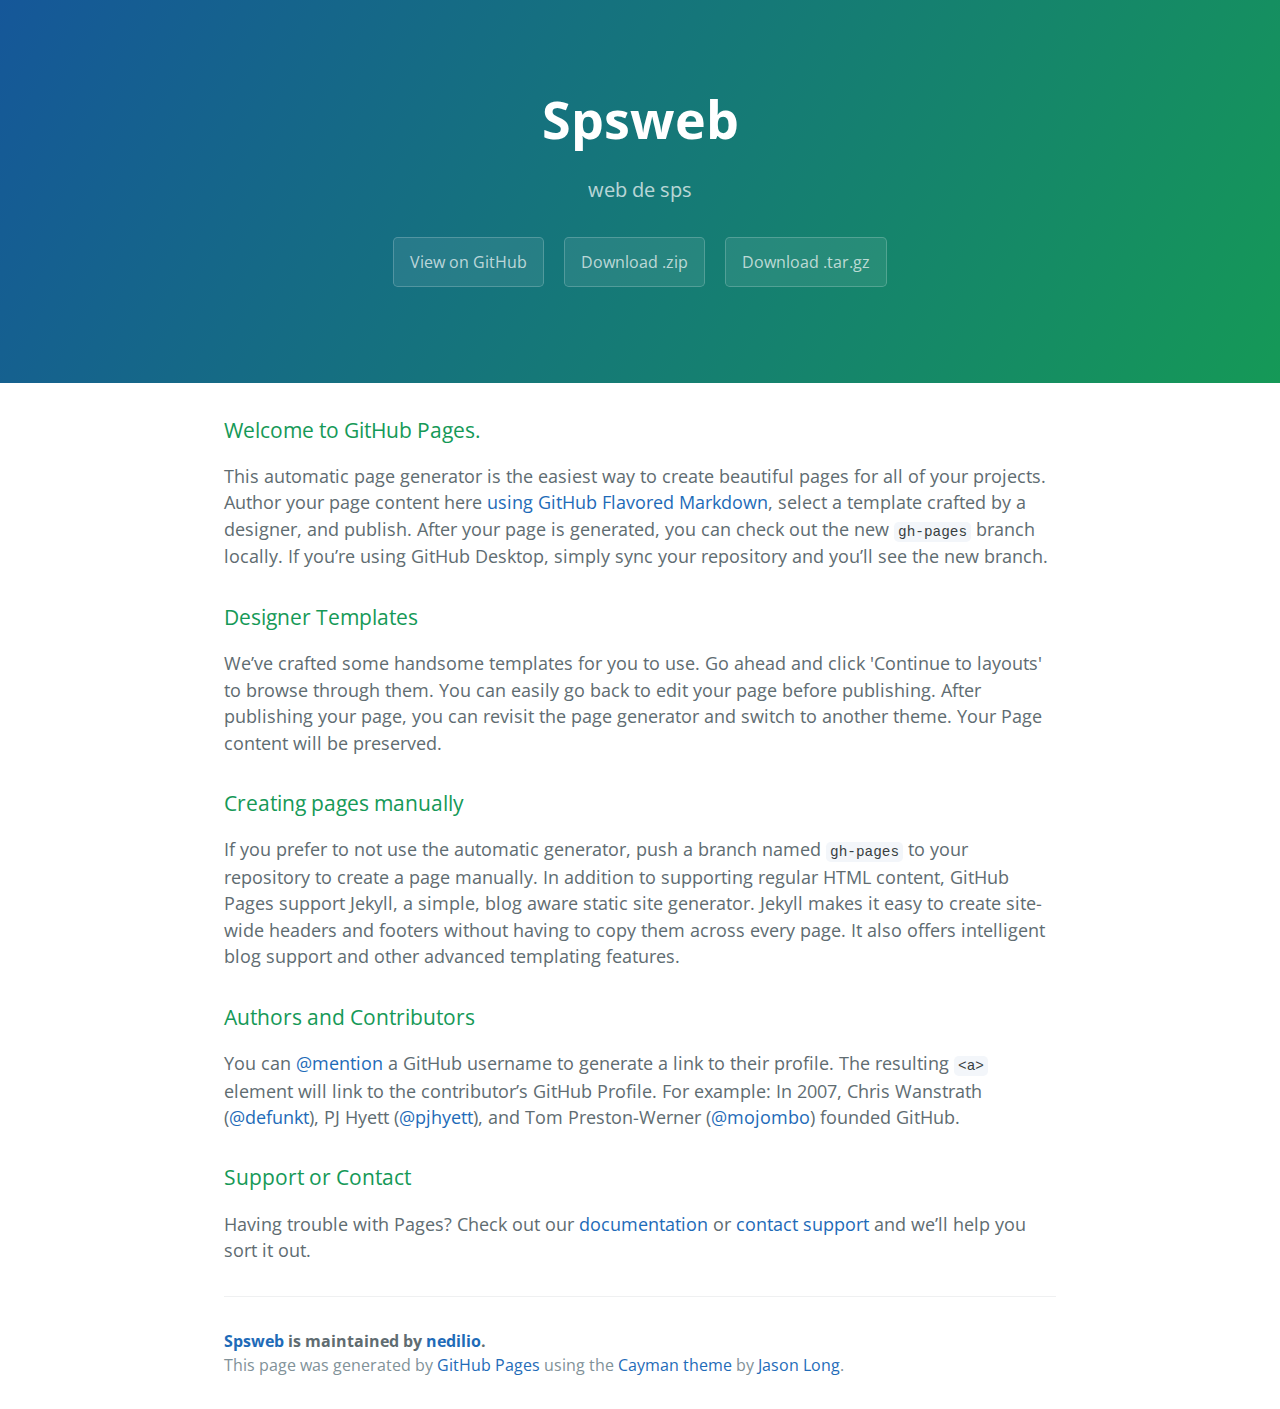
<file: index.html>
<!DOCTYPE html>
<html lang="en-us">
  <head>
    <meta charset="UTF-8">
    <title>Spsweb by nedilio</title>
    <meta name="viewport" content="width=device-width, initial-scale=1">
    <link rel="stylesheet" type="text/css" href="stylesheets/normalize.css" media="screen">
    <link href='https://fonts.googleapis.com/css?family=Open+Sans:400,700' rel='stylesheet' type='text/css'>
    <link rel="stylesheet" type="text/css" href="stylesheets/stylesheet.css" media="screen">
    <link rel="stylesheet" type="text/css" href="stylesheets/github-light.css" media="screen">
  </head>
  <body>
    <section class="page-header">
      <h1 class="project-name">Spsweb</h1>
      <h2 class="project-tagline">web de sps</h2>
      <a href="https://github.com/nedilio/spsweb" class="btn">View on GitHub</a>
      <a href="https://github.com/nedilio/spsweb/zipball/master" class="btn">Download .zip</a>
      <a href="https://github.com/nedilio/spsweb/tarball/master" class="btn">Download .tar.gz</a>
    </section>

    <section class="main-content">
      <h3>
<a id="welcome-to-github-pages" class="anchor" href="#welcome-to-github-pages" aria-hidden="true"><span aria-hidden="true" class="octicon octicon-link"></span></a>Welcome to GitHub Pages.</h3>

<p>This automatic page generator is the easiest way to create beautiful pages for all of your projects. Author your page content here <a href="https://guides.github.com/features/mastering-markdown/">using GitHub Flavored Markdown</a>, select a template crafted by a designer, and publish. After your page is generated, you can check out the new <code>gh-pages</code> branch locally. If you’re using GitHub Desktop, simply sync your repository and you’ll see the new branch.</p>

<h3>
<a id="designer-templates" class="anchor" href="#designer-templates" aria-hidden="true"><span aria-hidden="true" class="octicon octicon-link"></span></a>Designer Templates</h3>

<p>We’ve crafted some handsome templates for you to use. Go ahead and click 'Continue to layouts' to browse through them. You can easily go back to edit your page before publishing. After publishing your page, you can revisit the page generator and switch to another theme. Your Page content will be preserved.</p>

<h3>
<a id="creating-pages-manually" class="anchor" href="#creating-pages-manually" aria-hidden="true"><span aria-hidden="true" class="octicon octicon-link"></span></a>Creating pages manually</h3>

<p>If you prefer to not use the automatic generator, push a branch named <code>gh-pages</code> to your repository to create a page manually. In addition to supporting regular HTML content, GitHub Pages support Jekyll, a simple, blog aware static site generator. Jekyll makes it easy to create site-wide headers and footers without having to copy them across every page. It also offers intelligent blog support and other advanced templating features.</p>

<h3>
<a id="authors-and-contributors" class="anchor" href="#authors-and-contributors" aria-hidden="true"><span aria-hidden="true" class="octicon octicon-link"></span></a>Authors and Contributors</h3>

<p>You can <a href="https://help.github.com/articles/basic-writing-and-formatting-syntax/#mentioning-users-and-teams" class="user-mention">@mention</a> a GitHub username to generate a link to their profile. The resulting <code>&lt;a&gt;</code> element will link to the contributor’s GitHub Profile. For example: In 2007, Chris Wanstrath (<a href="https://github.com/defunkt" class="user-mention">@defunkt</a>), PJ Hyett (<a href="https://github.com/pjhyett" class="user-mention">@pjhyett</a>), and Tom Preston-Werner (<a href="https://github.com/mojombo" class="user-mention">@mojombo</a>) founded GitHub.</p>

<h3>
<a id="support-or-contact" class="anchor" href="#support-or-contact" aria-hidden="true"><span aria-hidden="true" class="octicon octicon-link"></span></a>Support or Contact</h3>

<p>Having trouble with Pages? Check out our <a href="https://help.github.com/pages">documentation</a> or <a href="https://github.com/contact">contact support</a> and we’ll help you sort it out.</p>

      <footer class="site-footer">
        <span class="site-footer-owner"><a href="https://github.com/nedilio/spsweb">Spsweb</a> is maintained by <a href="https://github.com/nedilio">nedilio</a>.</span>

        <span class="site-footer-credits">This page was generated by <a href="https://pages.github.com">GitHub Pages</a> using the <a href="https://github.com/jasonlong/cayman-theme">Cayman theme</a> by <a href="https://twitter.com/jasonlong">Jason Long</a>.</span>
      </footer>

    </section>

  
  </body>
</html>
</file>
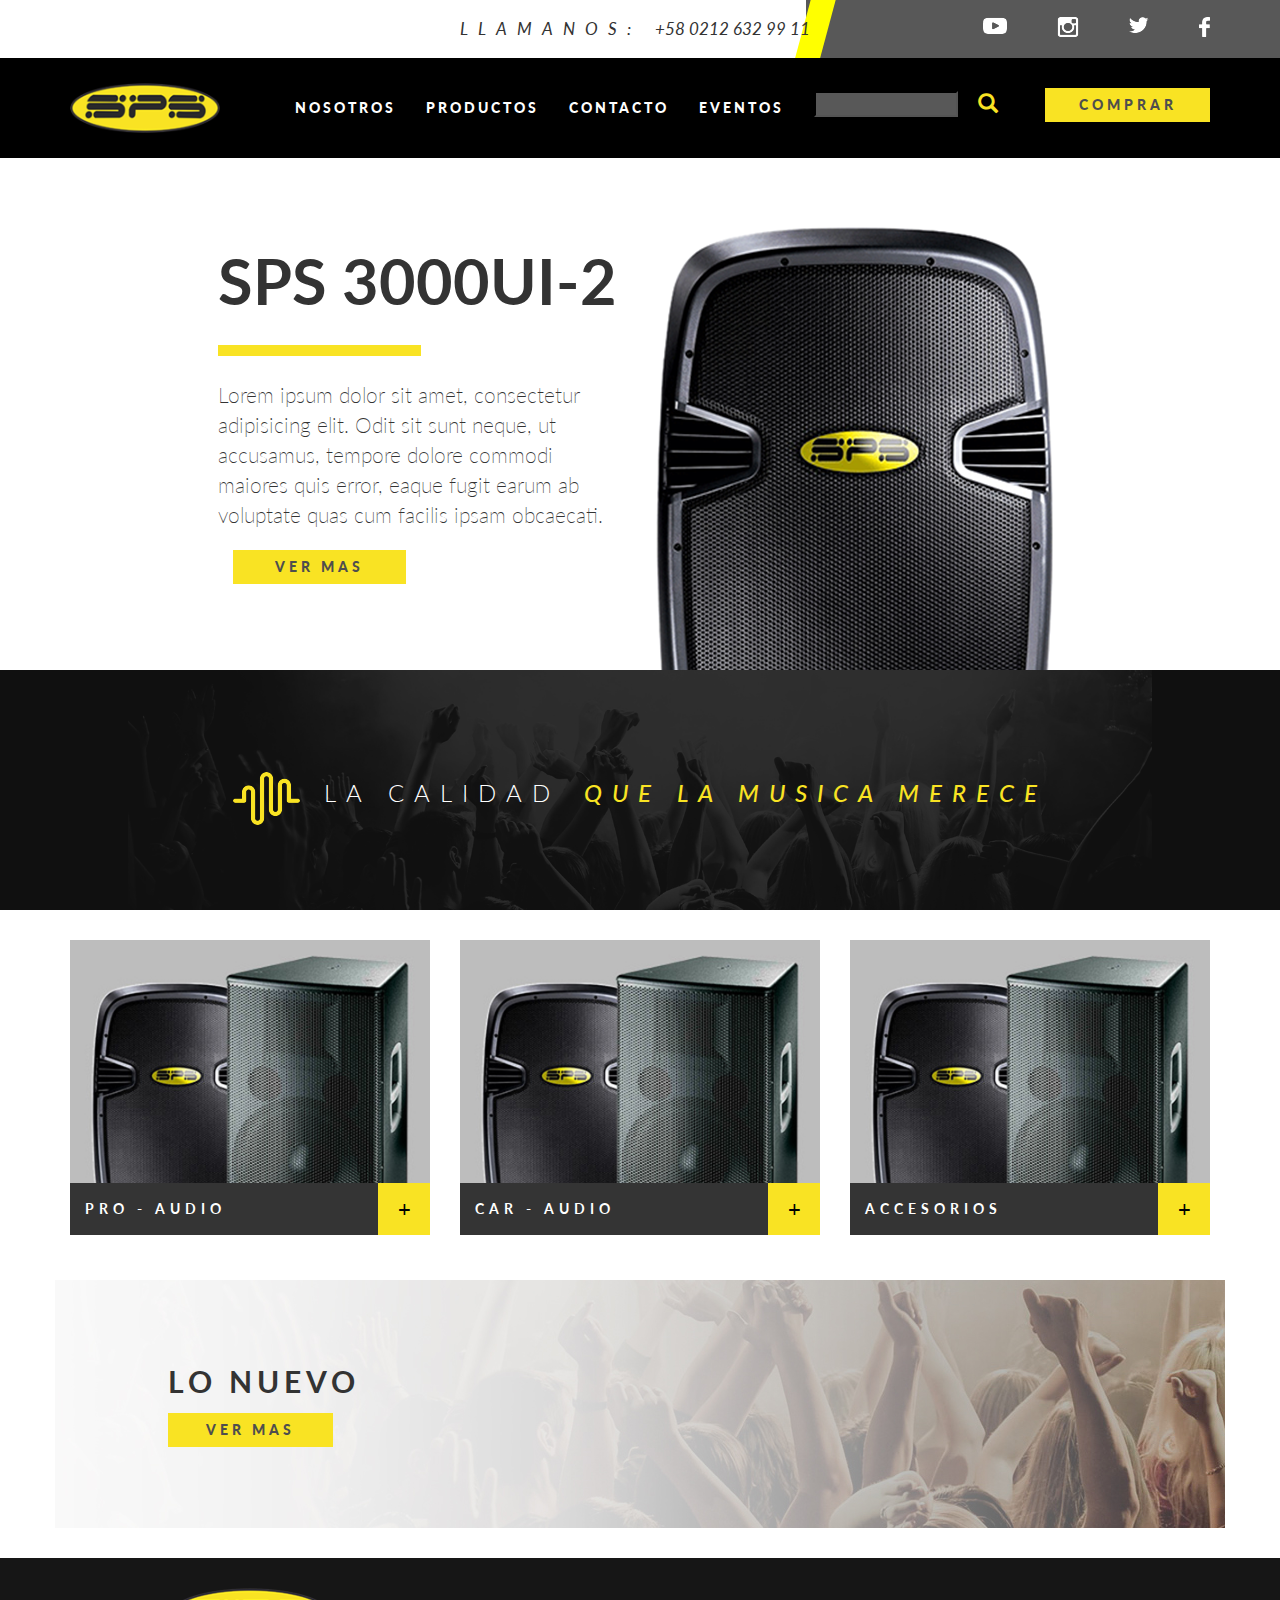
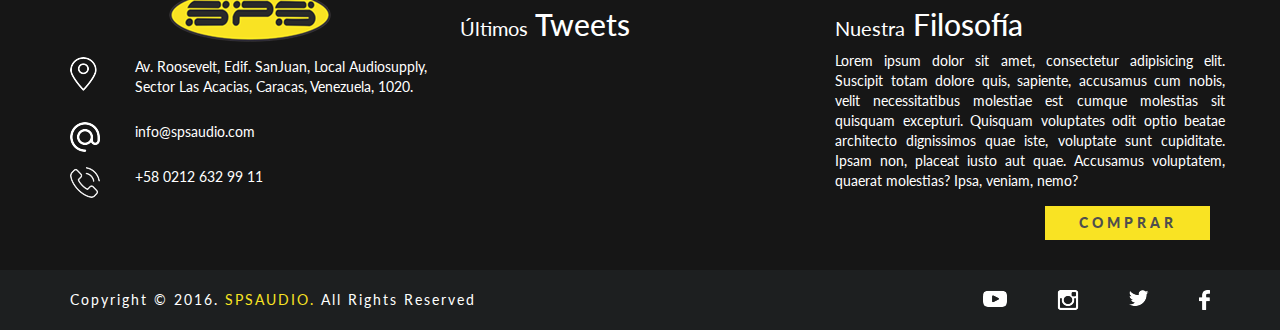
<file: sps/index.html>
<!DOCTYPE html>
<html lang="en">
<head>
	<meta charset="UTF-8">
	<meta http-equiv="X-UA-Compatible" content="IE=edge">
    <meta name="viewport" content="width=device-width, initial-scale=1">
	<title>SPS</title>
	<link href="css/bootstrap.min.css" rel="stylesheet">
	<link rel="stylesheet" href="css/style.css">
</head>
<body>
	<header class="headersocial">
		<div class="gray-aux"></div>
		<div class="container">
			<div class="row">
				<div class="col-sm-8 pull-right">
					<span class="llamanos">LLAMANOS: </span><span>+58 0212 632 99 11 </span>
					<a href="#"><img class="social-logo pull-right" src="images/facebook.png" alt="facebook-logo"></a>
					<a href="#"><img class="social-logo pull-right" src="images/twitter.png" alt="twitter-logo"></a>
					<a href="#"><img class="social-logo pull-right" src="images/instagram.png" alt="instagram-logo"></a>
					<a href="#"><img class="social-logo pull-right" src="images/youtube.png" alt="youtube-logo"></a>
				</div>
		</div>
		</div>
		
	</header>
	<nav class="navbar navbar-default menunav">
	  <div class="container">
	  <div class="row">
	  <div class="col-sm-2">
	  		    <div class="navbar-header">
	      <button type="button" class="navbar-toggle collapsed" data-toggle="collapse" data-target="#bs-example-navbar-collapse-1" aria-expanded="false">
	        <span class="sr-only">Toggle navigation</span>
	        <span class="icon-bar"></span>
	        <span class="icon-bar"></span>
	        <span class="icon-bar"></span>
	      </button>
	      <a class="navbar-brand logotipo" href="#"><img src="images/logo.png" alt="Logo-SPS" class="img-responsive"></a>
	    </div>
	  </div>
	  	 <!-- Brand and toggle get grouped for better mobile display -->
	  <div class="col-sm-8">
	  	<div class="collapse navbar-collapse" id="bs-example-navbar-collapse-1">
	      <ul class="nav navbar-nav">
	        <li><a href="#">Nosotros <span class="sr-only">(current)</span></a></li>
	        <li><a href="#">Productos</a></li>
	        <li><a href="#">Contacto</a></li>
	        <li><a href="#">Eventos</a></li>
	      </ul>
	      <form class="navbar-form navbar-left hidden-md" role="search">
	        <div class="form-group">
	          <input type="text" class="colorform" placeholder="">
	        </div>
	      </form>
	      <span class="glyphicon glyphicon-search lupa hidden-md" aria-hidden="true"></span>
	  	</div>
	  </div>

	  <div class="col-sm-2 hidden-xs">
	      	<button type="submit" class="btn btn-block btn-amarillo">Comprar</button>
	  </div>

	    <!-- Collect the nav links, forms, and other content for toggling -->

	   
	        

	    </div><!-- /.navbar-collapse -->
	  </div><!-- /.container -->
	</nav>	
	
	<section class="container">
		<div class="jumbotron">
			<div class="row">
					<div class="col-sm-5 col-sm-offset-1">
						<h1 class="text-uppercase"><strong>sps 3000ui-2</strong></h1>
						<hr>
						<p>Lorem ipsum dolor sit amet, consectetur adipisicing elit. Odit sit sunt neque, ut accusamus, tempore dolore commodi maiores quis error, eaque fugit earum ab voluptate quas cum facilis ipsam obcaecati.</p>
						<div class="col-sm-6">
							<button type="submit" class="btn btn-amarillo btn-block">ver mas</button>
						</div>
					</div>
					<div class="col-sm-5">
					<img src="images/corneta.png" alt="celular" class="img-responsive"></div>
			</div>
		</div>
	</section>

	<section class="calidad">
		<div class="container text-center centracalidad">
			<img class="imagencalidad" src="images/waves.png" alt="waves">
			<h3 class="text-uppercase textocalidad">la calidad</h3>
			<h3 class="text-uppercase textoamarillo">que la musica merece</h3>
		</div>
	</section>

	<section class="container productos">
		<div class="row">
				<div class="col-sm-4">
					<a href="#">
					<div class="producto-tile">
						<img src="images/producto.jpg" alt="" class="img-responsive">
						<span>pro - audio</span>
						<div class="cuadromas text-center">+</div>
					</div>
				</a>
				</div>
				<div class="col-sm-4">
					<a href="#">
					<div class="producto-tile">
						<img src="images/producto.jpg" alt="" class="img-responsive">
						<span>car - audio</span>
						<div class="cuadromas text-center">+</div>
					</div>
				</a>
				</div>
				<div class="col-sm-4">
					<a href="#">
					<div class="producto-tile">
						<img src="images/producto.jpg" alt="" class="img-responsive">
						<span>accesorios</span>
						<div class="cuadromas text-center">+</div>
					</div>
				</a>
				</div>
		</div>
	</section>
	<section class="container lonuevo">
		<div class="row">
			<div class="col-sm-3 col-sm-offset-1">
				<h2 class="text-uppercase lonuevotext"><strong>lo nuevo</strong></h2>
			</div>
		</div>
		<div class="row">
			<div class="col-sm-2 col-sm-offset-1">
				<button class="btn btn-amarillo btn-block text-uppercase">ver mas</button>
			</div>
		</div>
	</section>

	<footer class="footersocial">
		<div class="container">
			<div class="row">
				<div class="col-sm-4">
					<div class="row text-center">
						<img class="" src="images/logo.png" alt="logosps" class="img-responsive">
					</div>
					<div class="row direccion">
						<div class="col-sm-2">
						 	<img src="images/location.png" alt="location">
						 </div> 
						 <div class="col-sm-10">
						 	<p>Av. Roosevelt, Edif. SanJuan, Local
						 	
						 	Audiosupply, Sector Las Acacias,
						 	
						 	Caracas, Venezuela, 1020.</p>
						 </div>
					</div>
					<div class="row direccion">
						<div class="col-sm-2">
						 	<img src="images/arroba.png" alt="location">
						 </div> 
						 <div class="col-sm-10">
						 	<p>info@spsaudio.com</p>
						 </div>
					</div>
					<div class="row direccion">
						<div class="col-sm-2">
						 	<img src="images/phone.png" alt="location">
						 </div> 
						 <div class="col-sm-10">
						 	<p>+58 0212 632 99 11</p>
						 </div>
					</div>
				</div>
				<div class="col-sm-4"><h2><small>Últimos</small> Tweets</h2></div>
				<div class="col-sm-4">
					<div class="row">
						<h2><small>Nuestra</small> Filosofía</h2>
					</div>
					<div class="row">
						<p class="text-justify">Lorem ipsum dolor sit amet, consectetur adipisicing elit. Suscipit totam dolore quis, sapiente, accusamus cum nobis, velit necessitatibus molestiae est cumque molestias sit quisquam excepturi. Quisquam voluptates odit optio beatae architecto dignissimos quae iste, voluptate sunt cupiditate. Ipsam non, placeat iusto aut quae. Accusamus voluptatem, quaerat molestias? Ipsa, veniam, nemo?</p>
					</div>
					<div class="row">
						<div class="col-sm-6 col-sm-offset-6">
							<button class="btn btn-amarillo btn-block">comprar</button>
						</div>
					</div>
				</div>
			</div>
		</div>
	</footer>
	<footer class="footerbajo">
		<div class="container">
		<span>
			Copyright &copy 2016. <span class="amarillo">SPSAUDIO.</span> All Rights Reserved
		</span>
			<a href="#"><img class="social-logo pull-right" src="images/facebook.png" alt="facebook-logo"></a>
			<a href="#"><img class="social-logo pull-right" src="images/twitter.png" alt="twitter-logo"></a>
			<a href="#"><img class="social-logo pull-right" src="images/instagram.png" alt="instagram-logo"></a>
			<a href="#"><img class="social-logo pull-right" src="images/youtube.png" alt="youtube-logo"></a>
		</div>
	</footer>

	<!-- jQuery (necessary for Bootstrap's JavaScript plugins) -->
    <script src="https://ajax.googleapis.com/ajax/libs/jquery/1.11.3/jquery.min.js"></script>
    <!-- Include all compiled plugins (below), or include individual files as needed -->
    <script src="js/bootstrap.min.js"></script>
</body>
</html>
</file>
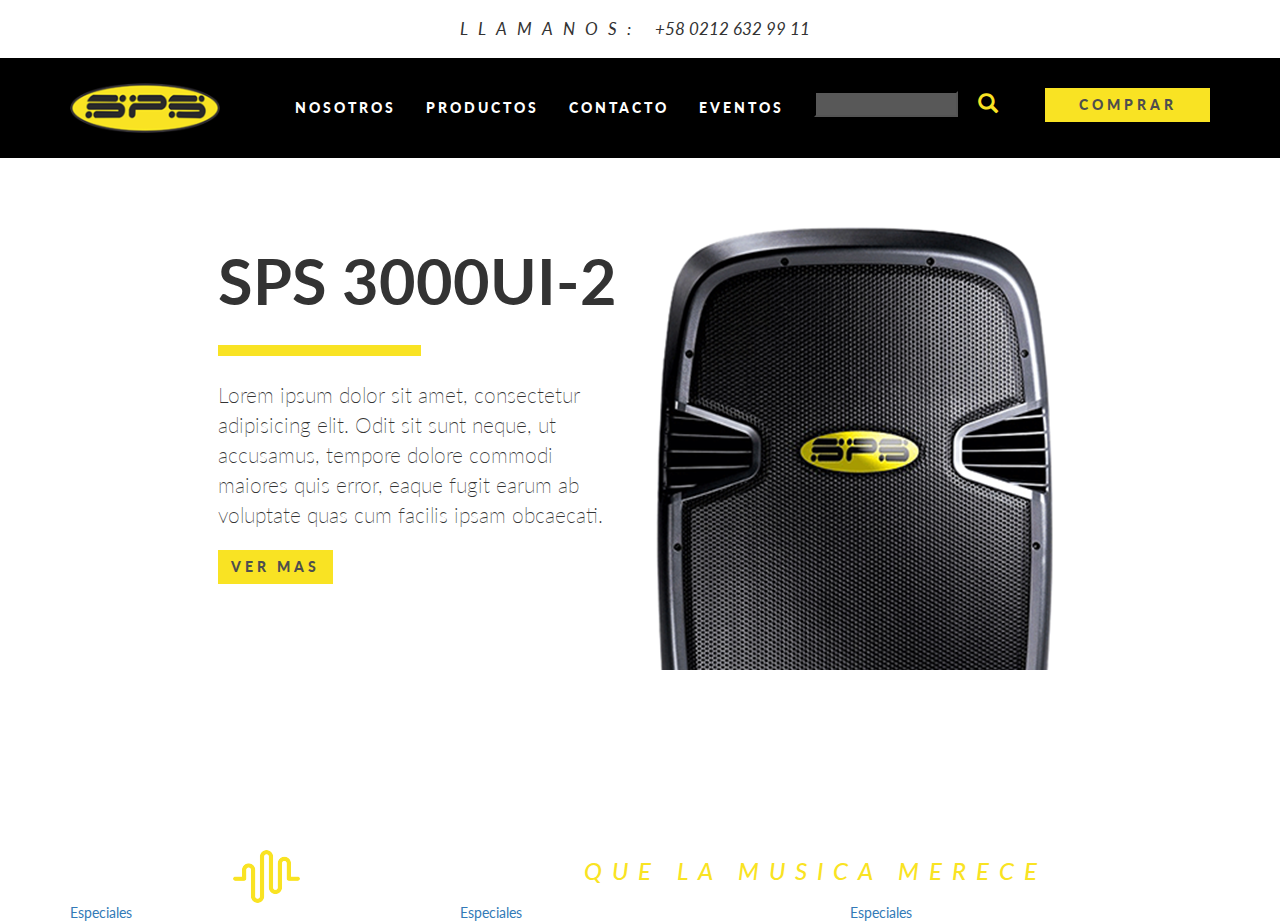
<file: sps/index2.html>
<!DOCTYPE html>
<html lang="en">
<head>
	<meta charset="UTF-8">
	<meta http-equiv="X-UA-Compatible" content="IE=edge">
    <meta name="viewport" content="width=device-width, initial-scale=1">
	<title>SPS</title>
	<link href="css/bootstrap.min.css" rel="stylesheet">
	<link rel="stylesheet" href="css/style.css">
</head>
<body>
	<header class="headersocial">
		<div class="container">
			<div class="row">
				<div class="col-sm-8 pull-right">
					<span class="llamanos">LLAMANOS: </span><span>+58 0212 632 99 11 </span>
					
					<img class="social-logo pull-right" src="images/facebook.png" alt="facebook-logo">
					<img class="social-logo pull-right" src="images/twitter.png" alt="twitter-logo">
					<img class="social-logo pull-right" src="images/instagram.png" alt="instagram-logo">
					<img class="social-logo pull-right" src="images/youtube.png" alt="youtube-logo">
				</div>
		</div>
		</div>
		
	</header>
	<nav class="navbar navbar-default menunav">
	  <div class="container">
	  <div class="row">
	  <div class="col-sm-2">
	  		    <div class="navbar-header">
	      <button type="button" class="navbar-toggle collapsed" data-toggle="collapse" data-target="#bs-example-navbar-collapse-1" aria-expanded="false">
	        <span class="sr-only">Toggle navigation</span>
	        <span class="icon-bar"></span>
	        <span class="icon-bar"></span>
	        <span class="icon-bar"></span>
	      </button>
	      <a class="navbar-brand logotipo" href="#"><img src="images/logo.png" alt="Logo-SPS" class="img-responsive"></a>
	    </div>
	  </div>
	  	 <!-- Brand and toggle get grouped for better mobile display -->
	  <div class="col-sm-8">
	  	<div class="collapse navbar-collapse" id="bs-example-navbar-collapse-1">
	      <ul class="nav navbar-nav">
	        <li><a href="#">Nosotros <span class="sr-only">(current)</span></a></li>
	        <li><a href="#">Productos</a></li>
	        <li><a href="#">Contacto</a></li>
	        <li><a href="#">Eventos</a></li>
	      </ul>
	      <form class="navbar-form navbar-left hidden-md" role="search">
	        <div class="form-group">
	          <input type="text" class="colorform" placeholder="">
	        </div>
	      </form>
	      <span class="glyphicon glyphicon-search lupa hidden-md" aria-hidden="true"></span>
	  	</div>
	  </div>

	  <div class="col-sm-2 hidden-xs">
	      	<button type="submit" class="btn btn-block btn-amarillo">Comprar</button>
	  </div>

	    <!-- Collect the nav links, forms, and other content for toggling -->

	   
	        

	    </div><!-- /.navbar-collapse -->
	  </div><!-- /.container -->
	</nav>	
	
	<section class="container">
		<div class="jumbotron">
			<div class="row">
				<div class="col-sm-1"></div>
					<div class="col-sm-5">
						<h1 class="text-uppercase"><strong>sps 3000ui-2</strong></h1>
						<hr>
						<p>Lorem ipsum dolor sit amet, consectetur adipisicing elit. Odit sit sunt neque, ut accusamus, tempore dolore commodi maiores quis error, eaque fugit earum ab voluptate quas cum facilis ipsam obcaecati.</p>
						<button type="submit" class="btn btn-amarillo">ver mas</button>
					</div>
					<div class="col-sm-5">
					<img src="images/corneta.png" alt="celular" class="img-responsive"></div>
				<div class="col-sm-1"></div>
			</div>
		</div>
	</section>

	<section id="calidad">
		<div class="container text-center centracalidad">
			<img class="imagencalidad" src="images/waves.png" alt="waves">
			<h3 class="text-uppercase textocalidad">la calidad</h3>
			<h3 class="text-uppercase textoamarillo">que la musica merece</h3>
		</div>
	</section>

	<section id="productos" class="container">
		<div class="row">
				<div class="col-sm-4">
					<a href="#">
					<div id="producto-tile">
						<span>Especiales</span>
					</div>
				</a>
				</div>
				<div class="col-sm-4">
					<a href="#">
					<div id="producto-tile">
						<span>Especiales</span>
					</div>
				</a>
				</div>
				<div class="col-sm-4">
					<a href="#">
					<div id="producto-tile">
						<span>Especiales</span>
					</div>
				</a>
				</div>
		</div>
	</section>

	<!-- jQuery (necessary for Bootstrap's JavaScript plugins) -->
    <script src="https://ajax.googleapis.com/ajax/libs/jquery/1.11.3/jquery.min.js"></script>
    <!-- Include all compiled plugins (below), or include individual files as needed -->
    <script src="js/bootstrap.min.js"></script>
</body>
</html>
</file>
<file: stylesheets/stylesheet.css>
* {
  box-sizing: border-box; }

body {
  padding: 0;
  margin: 0;
  font-family: "Open Sans", "Helvetica Neue", Helvetica, Arial, sans-serif;
  font-size: 16px;
  line-height: 1.5;
  color: #606c71; }

a {
  color: #1e6bb8;
  text-decoration: none; }
  a:hover {
    text-decoration: underline; }

.btn {
  display: inline-block;
  margin-bottom: 1rem;
  color: rgba(255, 255, 255, 0.7);
  background-color: rgba(255, 255, 255, 0.08);
  border-color: rgba(255, 255, 255, 0.2);
  border-style: solid;
  border-width: 1px;
  border-radius: 0.3rem;
  transition: color 0.2s, background-color 0.2s, border-color 0.2s; }
  .btn + .btn {
    margin-left: 1rem; }

.btn:hover {
  color: rgba(255, 255, 255, 0.8);
  text-decoration: none;
  background-color: rgba(255, 255, 255, 0.2);
  border-color: rgba(255, 255, 255, 0.3); }

@media screen and (min-width: 64em) {
  .btn {
    padding: 0.75rem 1rem; } }

@media screen and (min-width: 42em) and (max-width: 64em) {
  .btn {
    padding: 0.6rem 0.9rem;
    font-size: 0.9rem; } }

@media screen and (max-width: 42em) {
  .btn {
    display: block;
    width: 100%;
    padding: 0.75rem;
    font-size: 0.9rem; }
    .btn + .btn {
      margin-top: 1rem;
      margin-left: 0; } }

.page-header {
  color: #fff;
  text-align: center;
  background-color: #159957;
  background-image: linear-gradient(120deg, #155799, #159957); }

@media screen and (min-width: 64em) {
  .page-header {
    padding: 5rem 6rem; } }

@media screen and (min-width: 42em) and (max-width: 64em) {
  .page-header {
    padding: 3rem 4rem; } }

@media screen and (max-width: 42em) {
  .page-header {
    padding: 2rem 1rem; } }

.project-name {
  margin-top: 0;
  margin-bottom: 0.1rem; }

@media screen and (min-width: 64em) {
  .project-name {
    font-size: 3.25rem; } }

@media screen and (min-width: 42em) and (max-width: 64em) {
  .project-name {
    font-size: 2.25rem; } }

@media screen and (max-width: 42em) {
  .project-name {
    font-size: 1.75rem; } }

.project-tagline {
  margin-bottom: 2rem;
  font-weight: normal;
  opacity: 0.7; }

@media screen and (min-width: 64em) {
  .project-tagline {
    font-size: 1.25rem; } }

@media screen and (min-width: 42em) and (max-width: 64em) {
  .project-tagline {
    font-size: 1.15rem; } }

@media screen and (max-width: 42em) {
  .project-tagline {
    font-size: 1rem; } }

.main-content :first-child {
  margin-top: 0; }
.main-content img {
  max-width: 100%; }
.main-content h1, .main-content h2, .main-content h3, .main-content h4, .main-content h5, .main-content h6 {
  margin-top: 2rem;
  margin-bottom: 1rem;
  font-weight: normal;
  color: #159957; }
.main-content p {
  margin-bottom: 1em; }
.main-content code {
  padding: 2px 4px;
  font-family: Consolas, "Liberation Mono", Menlo, Courier, monospace;
  font-size: 0.9rem;
  color: #383e41;
  background-color: #f3f6fa;
  border-radius: 0.3rem; }
.main-content pre {
  padding: 0.8rem;
  margin-top: 0;
  margin-bottom: 1rem;
  font: 1rem Consolas, "Liberation Mono", Menlo, Courier, monospace;
  color: #567482;
  word-wrap: normal;
  background-color: #f3f6fa;
  border: solid 1px #dce6f0;
  border-radius: 0.3rem; }
  .main-content pre > code {
    padding: 0;
    margin: 0;
    font-size: 0.9rem;
    color: #567482;
    word-break: normal;
    white-space: pre;
    background: transparent;
    border: 0; }
.main-content .highlight {
  margin-bottom: 1rem; }
  .main-content .highlight pre {
    margin-bottom: 0;
    word-break: normal; }
.main-content .highlight pre, .main-content pre {
  padding: 0.8rem;
  overflow: auto;
  font-size: 0.9rem;
  line-height: 1.45;
  border-radius: 0.3rem; }
.main-content pre code, .main-content pre tt {
  display: inline;
  max-width: initial;
  padding: 0;
  margin: 0;
  overflow: initial;
  line-height: inherit;
  word-wrap: normal;
  background-color: transparent;
  border: 0; }
  .main-content pre code:before, .main-content pre code:after, .main-content pre tt:before, .main-content pre tt:after {
    content: normal; }
.main-content ul, .main-content ol {
  margin-top: 0; }
.main-content blockquote {
  padding: 0 1rem;
  margin-left: 0;
  color: #819198;
  border-left: 0.3rem solid #dce6f0; }
  .main-content blockquote > :first-child {
    margin-top: 0; }
  .main-content blockquote > :last-child {
    margin-bottom: 0; }
.main-content table {
  display: block;
  width: 100%;
  overflow: auto;
  word-break: normal;
  word-break: keep-all; }
  .main-content table th {
    font-weight: bold; }
  .main-content table th, .main-content table td {
    padding: 0.5rem 1rem;
    border: 1px solid #e9ebec; }
.main-content dl {
  padding: 0; }
  .main-content dl dt {
    padding: 0;
    margin-top: 1rem;
    font-size: 1rem;
    font-weight: bold; }
  .main-content dl dd {
    padding: 0;
    margin-bottom: 1rem; }
.main-content hr {
  height: 2px;
  padding: 0;
  margin: 1rem 0;
  background-color: #eff0f1;
  border: 0; }

@media screen and (min-width: 64em) {
  .main-content {
    max-width: 64rem;
    padding: 2rem 6rem;
    margin: 0 auto;
    font-size: 1.1rem; } }

@media screen and (min-width: 42em) and (max-width: 64em) {
  .main-content {
    padding: 2rem 4rem;
    font-size: 1.1rem; } }

@media screen and (max-width: 42em) {
  .main-content {
    padding: 2rem 1rem;
    font-size: 1rem; } }

.site-footer {
  padding-top: 2rem;
  margin-top: 2rem;
  border-top: solid 1px #eff0f1; }

.site-footer-owner {
  display: block;
  font-weight: bold; }

.site-footer-credits {
  color: #819198; }

@media screen and (min-width: 64em) {
  .site-footer {
    font-size: 1rem; } }

@media screen and (min-width: 42em) and (max-width: 64em) {
  .site-footer {
    font-size: 1rem; } }

@media screen and (max-width: 42em) {
  .site-footer {
    font-size: 0.9rem; } }
</file>
<file: stylesheets/github-light.css>
/*
The MIT License (MIT)

Copyright (c) 2015 GitHub, Inc.

Permission is hereby granted, free of charge, to any person obtaining a copy
of this software and associated documentation files (the "Software"), to deal
in the Software without restriction, including without limitation the rights
to use, copy, modify, merge, publish, distribute, sublicense, and/or sell
copies of the Software, and to permit persons to whom the Software is
furnished to do so, subject to the following conditions:

The above copyright notice and this permission notice shall be included in all
copies or substantial portions of the Software.

THE SOFTWARE IS PROVIDED "AS IS", WITHOUT WARRANTY OF ANY KIND, EXPRESS OR
IMPLIED, INCLUDING BUT NOT LIMITED TO THE WARRANTIES OF MERCHANTABILITY,
FITNESS FOR A PARTICULAR PURPOSE AND NONINFRINGEMENT. IN NO EVENT SHALL THE
AUTHORS OR COPYRIGHT HOLDERS BE LIABLE FOR ANY CLAIM, DAMAGES OR OTHER
LIABILITY, WHETHER IN AN ACTION OF CONTRACT, TORT OR OTHERWISE, ARISING FROM,
OUT OF OR IN CONNECTION WITH THE SOFTWARE OR THE USE OR OTHER DEALINGS IN THE
SOFTWARE.

*/

.pl-c /* comment */ {
  color: #969896;
}

.pl-c1      /* constant, markup.raw, meta.diff.header, meta.module-reference, meta.property-name, support, support.constant, support.variable, variable.other.constant */,
.pl-s .pl-v /* string variable */ {
  color: #0086b3;
}

.pl-e  /* entity */,
.pl-en /* entity.name */ {
  color: #795da3;
}

.pl-s .pl-s1 /* string source */,
.pl-smi      /* storage.modifier.import, storage.modifier.package, storage.type.java, variable.other, variable.parameter.function */ {
  color: #333;
}

.pl-ent /* entity.name.tag */ {
  color: #63a35c;
}

.pl-k /* keyword, storage, storage.type */ {
  color: #a71d5d;
}

.pl-pds              /* punctuation.definition.string, string.regexp.character-class */,
.pl-s                /* string */,
.pl-s .pl-pse .pl-s1 /* string punctuation.section.embedded source */,
.pl-sr               /* string.regexp */,
.pl-sr .pl-cce       /* string.regexp constant.character.escape */,
.pl-sr .pl-sra       /* string.regexp string.regexp.arbitrary-repitition */,
.pl-sr .pl-sre       /* string.regexp source.ruby.embedded */ {
  color: #183691;
}

.pl-v /* variable */ {
  color: #ed6a43;
}

.pl-id /* invalid.deprecated */ {
  color: #b52a1d;
}

.pl-ii /* invalid.illegal */ {
  background-color: #b52a1d;
  color: #f8f8f8;
}

.pl-sr .pl-cce /* string.regexp constant.character.escape */ {
  color: #63a35c;
  font-weight: bold;
}

.pl-ml /* markup.list */ {
  color: #693a17;
}

.pl-mh        /* markup.heading */,
.pl-mh .pl-en /* markup.heading entity.name */,
.pl-ms        /* meta.separator */ {
  color: #1d3e81;
  font-weight: bold;
}

.pl-mq /* markup.quote */ {
  color: #008080;
}

.pl-mi /* markup.italic */ {
  color: #333;
  font-style: italic;
}

.pl-mb /* markup.bold */ {
  color: #333;
  font-weight: bold;
}

.pl-md /* markup.deleted, meta.diff.header.from-file */ {
  background-color: #ffecec;
  color: #bd2c00;
}

.pl-mi1 /* markup.inserted, meta.diff.header.to-file */ {
  background-color: #eaffea;
  color: #55a532;
}

.pl-mdr /* meta.diff.range */ {
  color: #795da3;
  font-weight: bold;
}

.pl-mo /* meta.output */ {
  color: #1d3e81;
}
</file>
<file: sps/css/style.css>
@import url(https://fonts.googleapis.com/css?family=Lato:400,900,300,900italic,400italic);

body {
font-family: 'Lato', sans-serif;
}
/*headercito*/
.headersocial {
	font-style: italic;
	font-size: 1.2em;
	background-color: #fff;
	padding: 17px 0px;
}
.gray-aux {
    position: absolute;
    height: 13%; /*no se porqueee*/
    width: 50%;
    background-color: #585858;
    right: 0;
    top: 0;
    width: 37%;
}
.gray-aux:before {
    display: block;
    content: '';
    background: yellow;
    height: 100%;
    width: 25px;
    left: -11px;
    top: 0;
    position: absolute;
    transform: skew(-15deg);
}

.social-logo {
	margin-left: 50px;
}
.llamanos {
	letter-spacing: 10px;
}

/*fin headercito*/

/*estilos del menu*/
.menunav {
	background-color: #000000;
	padding-top: 25px;
	padding-bottom: 25px;
	border:none;
	border-radius: 0px;
}
.logotipo{
	padding-top: 0px;
}

.navbar-default .navbar-nav>li>a {
    color: #fff;
    text-transform: uppercase;
    font-weight: 900;
    letter-spacing: 3px;
}
.navbar-default .navbar-nav>li>a:hover{
	color: #C5C5C5;
}
.btn-amarillo {
	background-color: #f9e323;
	color: #4e4e4e;
	text-transform: uppercase;
	font-weight: 900;
    letter-spacing: 4px;
    margin-top: 5px;
    border-radius: 0px;
}

.colorform {
	background-color: #585858;
	border-radius: 0px;
	border-color: #000000;
	color: #fff;
	width: 144px;
}

.lupa {
	font-size: 20px;
	color: #f9e323;
	padding-left: 5px;
	margin-top: 9px;
}
/*fin estilos del menu*/

/*inicio slider*/
hr { 
    display: inline-block;
    width: 50%;
	border-color: #f9e323;
	color: #f9e323;
	background-color: #f9e323;
	height: 10px;
}
.jumbotron {
	background-color: #fff;
	font-size: 0.8em;

}
/*fin slider*/

/*estilos la calidad*/
.calidad {
	background: #101010 no-repeat center/80%  url(../images/fondo-calidad.png);
	height: 240px;
	margin-top: -78px;
}

.textocalidad{
	color: #fff;
	font-weight: 300;
	letter-spacing: 10px;
	margin-left: 20px;
}
.textoamarillo {
	color: #F9E323;
	font-style: italic;
	letter-spacing: 10px;
	margin-left: 20px;
}

.imagencalidad,.textocalidad,.textoamarillo {
	display: inline-block;
}
.centracalidad {
	padding-top:90px;
}
/*fin estilos calidad*/

/*estilos productos*/
.productos {
	margin: 30px auto;
}
.producto-tile {
	/*height: 295px;*/
	width: 100%;
	overflow: hidden;
	position: relative;
	margin-bottom: 15px;

}

.producto-tile span {
	color: #fff;
	background-color: #343434;
	position: absolute;
	bottom: 0px;
	width: 100%;
	letter-spacing: 5px;
	font-weight: bold;
    text-transform: uppercase;
    padding-left: 15px;
    padding-bottom: 16px;
    padding-top: 16px;
}

.cuadromas {
	width: 52px;
	height: 52px;
	background-color: #F9E323;
	font-size: 1.6em;
	padding-top: 10px;
	position: absolute;
	bottom: 0px;
	right: 0px;
	z-index: 999;
	color: #000;
}
/*fin estilos productos*/

/*inicio estilos lo nuevo*/
.lonuevo {
	/*background: #101010 no-repeat center/80%  url(../images/concierto,jpg/);*/
	height: 248px;
	padding: 65px 15px;
	background-image: url(../images/concierto.jpg);
	margin-bottom: 30px;
/*background: -moz-linear-gradient(top,  rgba(0,0,0,1) 0%, rgba(255,255,255,0) 100%); /* FF3.6-15 */
/*background: -webkit-linear-gradient(top,  rgba(0,0,0,1) 0%,rgba(255,255,255,0) 100%); /* Chrome10-25,Safari5.1-6 */
/*background: linear-gradient(to bottom,  rgba(0,0,0,1) 0%,rgba(255,255,255,0) 100%); /* W3C, IE10+, FF16+, Chrome26+, Opera12+, Safari7+ */
/*filter: progid:DXImageTransform.Microsoft.gradient( startColorstr='#ffffff', endColorstr='#00ffffff',GradientType=0 ); /* IE6-9 */
}
.lonuevotext {
	letter-spacing: 5px;
}
/*fin estilos lo nuevo*/

/*inicio estilos de footer*/
.footersocial {
	background-color: #161616;
	padding: 30px 0;
	color: #fff;
}
.footersocial h2 small {
	color: #fff;
}
.footerbajo {
	background-color: #1d1f20;
	padding: 20px 0;
}
.footerbajo span {
	color: #fff;
	letter-spacing: 2px;
}
.footerbajo span.amarillo {
	color: #f9e323;
}
.direccion{
	margin-top: 15px;
}


/*fin estilos de footer*/
</file>
